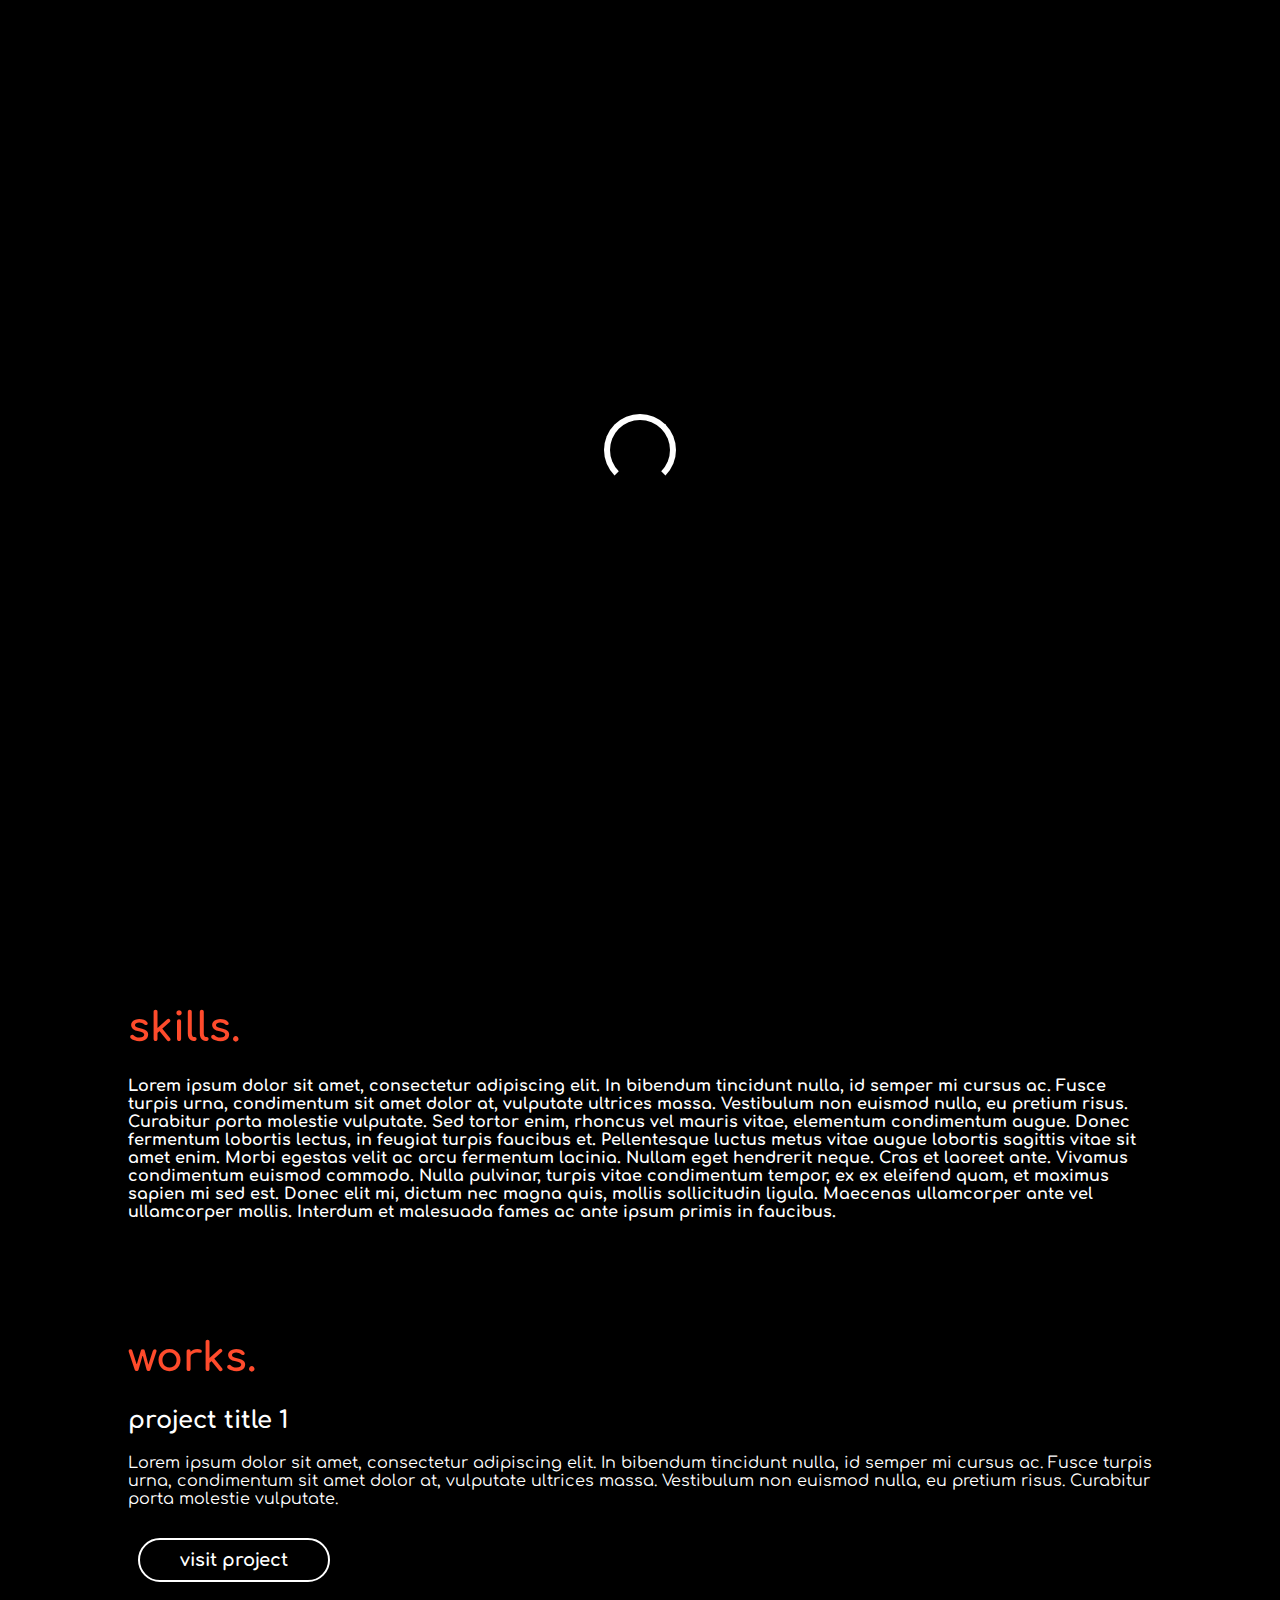
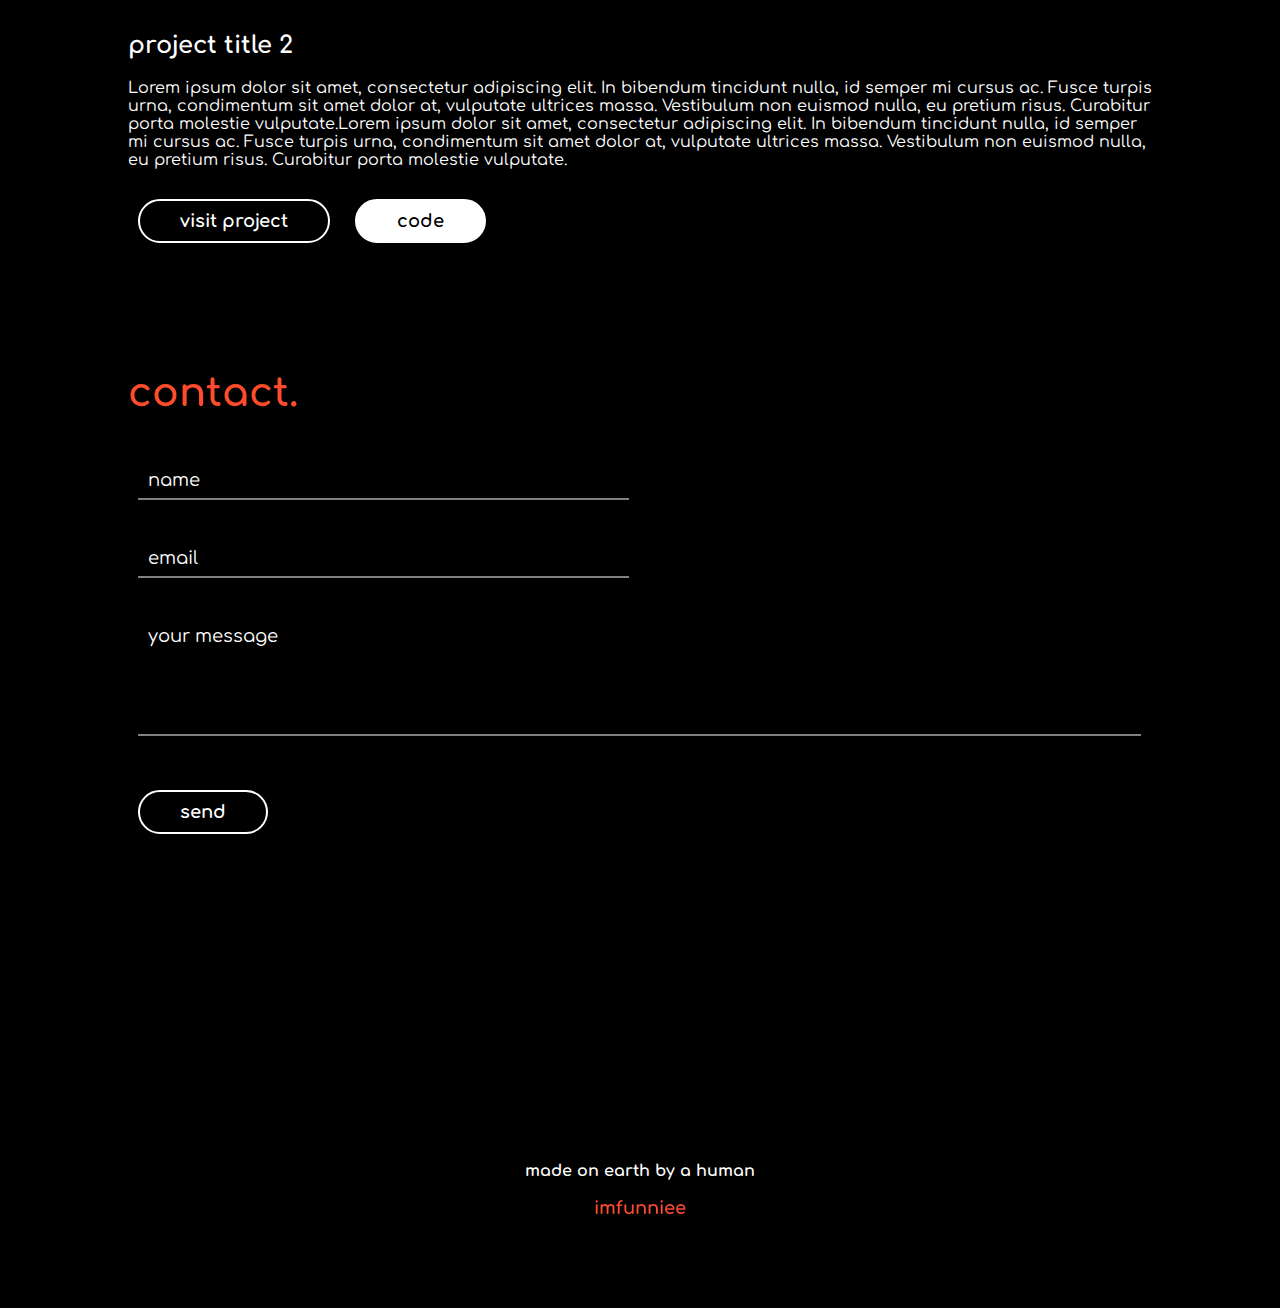
<file: Fimbo-master-themeEnfant/1/index.html>
<!DOCTYPE html>
<html lang="en">
<head>
    <meta charset="UTF-8">
    <meta name="viewport" content="width=device-width, initial-scale=1.0">
    <meta http-equiv="X-UA-Compatible" content="ie=edge">
    <title>yourname.</title>
    <link rel="stylesheet" href="https://cdnjs.cloudflare.com/ajax/libs/animate.css/3.7.0/animate.min.css">
    <link href="https://fonts.googleapis.com/css?family=Comfortaa:700" rel="stylesheet">
    <script src="https://code.jquery.com/jquery-3.3.1.min.js" integrity="sha256-FgpCb/KJQlLNfOu91ta32o/NMZxltwRo8QtmkMRdAu8=" crossorigin="anonymous"></script>
    <link rel="stylesheet" href="https://use.fontawesome.com/releases/v5.7.1/css/all.css" integrity="sha384-fnmOCqbTlWIlj8LyTjo7mOUStjsKC4pOpQbqyi7RrhN7udi9RwhKkMHpvLbHG9Sr" crossorigin="anonymous">
    <link rel="stylesheet" href="index.css">
</head>
<body>
    <div id="loading">
        <div id="spinner"></div>
    </div>
    <div id="header" class="animated slideInDown" style="animation-delay:1.8s;">
    <div id="title">yourname.</div><br>
    <div id="links">
        <a href="#skills">skills</a>
        <a href="#work" style="margin:0px 60px;">works</a>
        <a href="#contact">contact</a>
    </div>
    </div>

    <center>
    <div id="middle">
        <div id="tagline" class="animated zoomIn" style="animation-delay:1.8s;">
            if you're reading this, that mean's you can read<br>
            <button class="btn_one">haha ok</button>
        </div>
    </div>
    </center>

    <div id="portfolio">
             <div id="skills">
                 <h1>skills.</h1>   
                 <div>
                        <p>
                            Lorem ipsum dolor sit amet, consectetur adipiscing elit. In bibendum tincidunt nulla, id semper mi cursus ac. Fusce turpis urna, condimentum sit amet dolor at, vulputate ultrices massa. Vestibulum non euismod nulla, eu pretium risus. Curabitur porta molestie vulputate. Sed tortor enim, rhoncus vel mauris vitae, elementum condimentum augue. Donec fermentum lobortis lectus, in feugiat turpis faucibus et. Pellentesque luctus metus vitae augue lobortis sagittis vitae sit amet enim. Morbi egestas velit ac arcu fermentum lacinia. Nullam eget hendrerit neque. Cras et laoreet ante. Vivamus condimentum euismod commodo. Nulla pulvinar, turpis vitae condimentum tempor, ex ex eleifend quam, et maximus sapien mi sed est. Donec elit mi, dictum nec magna quis, mollis sollicitudin ligula. Maecenas ullamcorper ante vel ullamcorper mollis. Interdum et malesuada fames ac ante ipsum primis in faucibus.
                        </p>
                 </div> 
             </div>
         
              <div id="work">
                 <h1>works.</h1>

                 <div class="project">
                 <h2>project title 1</h2>
                 <div>Lorem ipsum dolor sit amet, consectetur adipiscing elit. In bibendum tincidunt nulla, id semper mi cursus ac. Fusce turpis urna, condimentum sit amet dolor at, vulputate ultrices massa. Vestibulum non euismod nulla, eu pretium risus. Curabitur porta molestie vulputate.</div>
                 <button class="btn_one">visit project</button>
                </div>

                <div class="project">
                 <h2>project title 2</h2>
                 <div>Lorem ipsum dolor sit amet, consectetur adipiscing elit. In bibendum tincidunt nulla, id semper mi cursus ac. Fusce turpis urna, condimentum sit amet dolor at, vulputate ultrices massa. Vestibulum non euismod nulla, eu pretium risus. Curabitur porta molestie vulputate.Lorem ipsum dolor sit amet, consectetur adipiscing elit. In bibendum tincidunt nulla, id semper mi cursus ac. Fusce turpis urna, condimentum sit amet dolor at, vulputate ultrices massa. Vestibulum non euismod nulla, eu pretium risus. Curabitur porta molestie vulputate.
                 </div>
                 <button class="btn_one">visit project</button>
                 <button class="btn_two">code</button>
                </div>

             </div>
         
              <div id="contact">
                 <h1>contact.</h1> 
                 <form>
                     <input type="text" placeholder="name" required>
                     <input type="email" placeholder="email" required><br>
                     <textarea placeholder="your message" required rows="5"></textarea><br>
                     <button class="btn_one">send</button>
                 </form> 
                 <div id="details">
                    <a class="btn_social"><i class="fas fa-phone"></i></a>
                    <a class="btn_social"><i class="fas fa-at"></i></a>
                    <a class="btn_social"><i class="fab fa-twitter"></i></a>
                    <a class="btn_social"><i class="fab fa-dribbble"></i></a>
                 </div>   
             </div>
    </div>
    <div id="footer">
        made on earth by a human <br><br> <a href="https://imfunniee.github.io">imfunniee</a>
    </div>
<script src="index.js" type="text/javascript"></script>
</body>
</html>
</file>
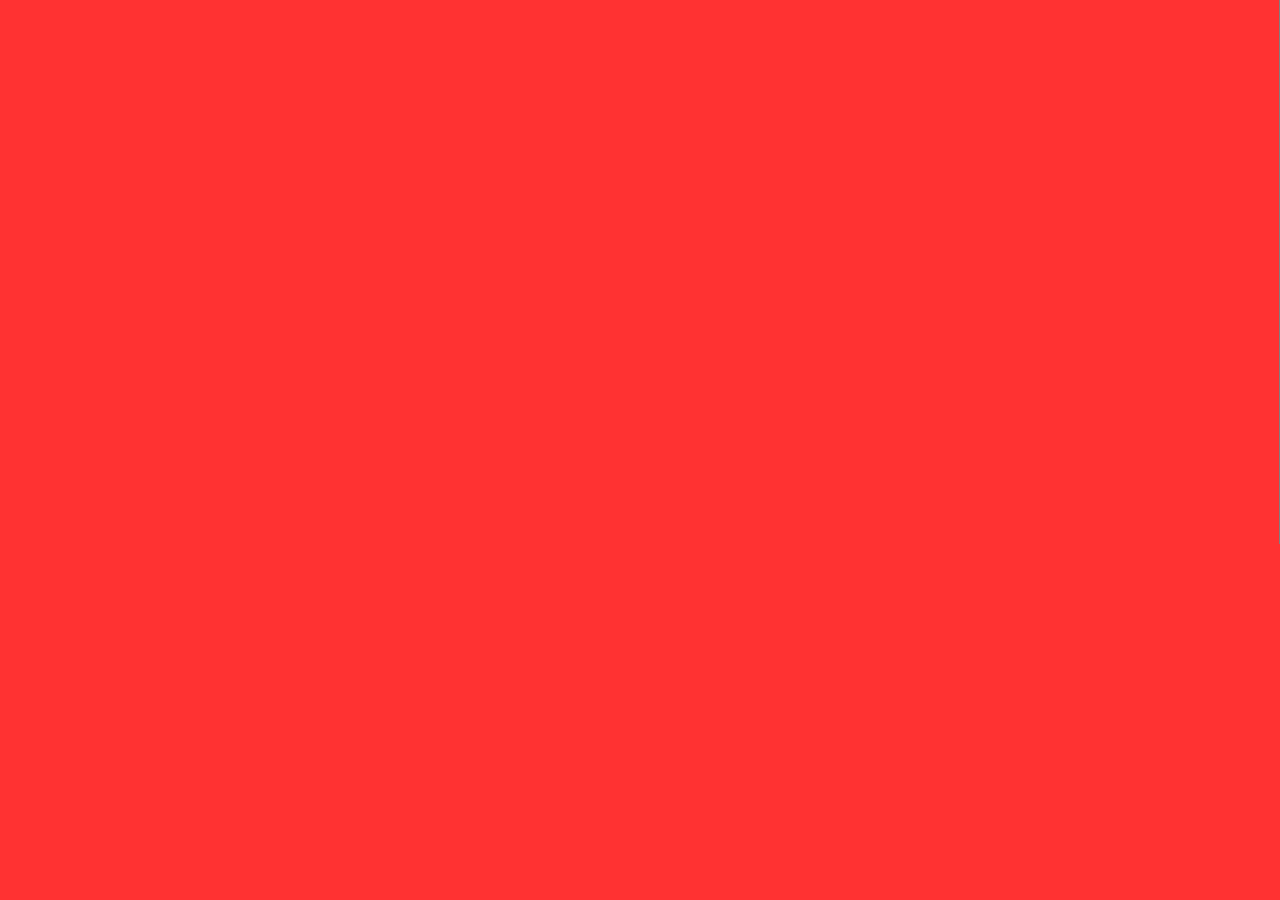
<file: Fimbo-master-themeEnfant/3/index.html>
<!DOCTYPE html>
<html lang="en">
<head>
    <meta charset="UTF-8">
    <meta name="viewport" content="width=device-width, initial-scale=1.0">
    <meta http-equiv="X-UA-Compatible" content="ie=edge">
    <title>yourname.</title>
    <link rel="stylesheet" href="https://cdnjs.cloudflare.com/ajax/libs/animate.css/3.7.0/animate.min.css">
    <link href="https://fonts.googleapis.com/css?family=Comfortaa:700" rel="stylesheet">
    <script src="https://code.jquery.com/jquery-3.3.1.min.js" integrity="sha256-FgpCb/KJQlLNfOu91ta32o/NMZxltwRo8QtmkMRdAu8=" crossorigin="anonymous"></script>
    <link rel="stylesheet" href="https://use.fontawesome.com/releases/v5.7.1/css/all.css" integrity="sha384-fnmOCqbTlWIlj8LyTjo7mOUStjsKC4pOpQbqyi7RrhN7udi9RwhKkMHpvLbHG9Sr" crossorigin="anonymous">
    <link rel="stylesheet" href="index.css">
</head>
<body>
    <video width="960" height="540" autoplay="true" muted="true" loop="true">
                    <source src="/dbricks_2.mp4" type="video/mp4" />
                    "A lego minifigure getting out in a park to buy some shit then killed by a police car"
                </video>
    <div id="loading">
        <div id="spinner"></div>
    </div>
    <div id="particles-js"></div>
    <div id="box">
        <div class="box1 onlywide animated bounceOutLeft" style="animation-delay:1.7s;"></div>
        <div class="box2 onlywide animated bounceOutLeft" style="animation-delay:1.8s;"></div>
        <div class="box2 onlywide animated bounceOutLeft" style="animation-delay:1.9s;"></div>
        <div class="box2 animated bounceOutRight" style="animation-delay:1.9s;"></div>
        <div class="box2 onlywide animated bounceOutRight" style="animation-delay:1.8s;"></div>
        <div class="box2 onlywide animated bounceOutRight" style="animation-delay:1.7s;"></div>
    </div>
    <a id="about" onclick="showabout()" class="animated fadeIn" style="animation-delay:2.2s;">about</a>
    <a id="work" onclick="showwork()" class="animated fadeIn" style="animation-delay:2.2s;">work</a>
    <a id="contact" onclick="showcontact()" class="animated fadeIn" style="animation-delay:2.2s;">contact</a>
    <div id="middle" class="animated slideInDown" style="animation-delay:2.0s;">
        <h1>yourname.</h1>
        <h2>Software Developer / Photographer / Human</h2>
        <div id="menu">
            <a onclick="showabout()">about</a>
            <a onclick="showwork()">work</a>
            <a onclick="showcontact()">contact</a>
        </div>
        <table>
                <tr>
                    <td class="animated zoomIn" style="animation-delay:2.2s;"><a class="social"><i class="fab fa-facebook"></i></a></td>
                    <td class="animated zoomIn" style="animation-delay:2.4s;"><a class="social"><i class="fab fa-twitter"></i></a></td>
                    <td class="animated zoomIn" style="animation-delay:2.6s;"><a class="social"><i class="fab fa-instagram"></i></a></td>
                    <td class="animated zoomIn" style="animation-delay:2.8s;"><a class="social"><i class="fab fa-dribbble"></i></a></td>
                </tr>
        </table>
    </div>
    <div id="work_container" class="container">
        <div onclick="closework()"><i class="fas fa-angle-right"></i></div>
        <h1>works.</h1>
        <section>
            <h2>work title</h2>
            <p>
                Lorem ipsum dolor sit amet, consectetur adipiscing elit, sed do eiusmod tempor incididunt ut labore et dolore magna aliqua. Ut enim ad minim veniam, quis nostrud exercitation ullamco laboris nisi ut aliquip ex ea commodo consequat. Duis aute irure dolor in reprehenderit in voluptate velit esse cillum dolore eu fugiat nulla pariatur. Excepteur sint occaecat cupidatat non proident, sunt in culpa qui officia deserunt mollit anim id est laborum.
            </p>
            <div id="used">
                <div><i class="fas fa-circle"></i>&nbsp;HTML5</div>
                <div><i class="fas fa-circle"></i>&nbsp;CSS3</div>
                <div><i class="fas fa-circle"></i>&nbsp;Javascript</div>
            </div>
            <button class="btn_one">button 1</button>
            <button class="btn_two">button 2</button>
        </section>
    </div>
    <div id="about_container" class="container">
            <div onclick="closeabout()"><i class="fas fa-angle-left"></i></div>
            <h1>about.</h1>
            <section>
                <h2>about me</h2>
                <p>
                    Lorem ipsum dolor sit amet, consectetur adipiscing elit, sed do eiusmod tempor incididunt ut labore et dolore magna aliqua. Ut enim ad minim veniam, quis nostrud exercitation ullamco laboris nisi ut aliquip ex ea commodo consequat. Duis aute irure dolor in reprehenderit in voluptate velit esse cillum dolore eu fugiat nulla pariatur. Excepteur sint occaecat cupidatat non proident, sunt in culpa qui officia deserunt mollit anim id est laborum.
                </p>
                <p>
                    Lorem ipsum dolor sit amet, consectetur adipiscing elit, sed do eiusmod tempor incididunt ut labore et dolore magna aliqua. Ut enim ad minim veniam, quis nostrud exercitation ullamco laboris nisi ut aliquip ex ea commodo consequat. Duis aute irure dolor in reprehenderit in voluptate velit esse cillum dolore eu fugiat nulla pariatur. Excepteur sint occaecat cupidatat non proident, sunt in culpa qui officia deserunt mollit anim id est laborum.Lorem ipsum dolor sit amet, consectetur adipiscing elit, sed do eiusmod tempor incididunt ut labore et dolore magna aliqua. Ut enim ad minim veniam, quis nostrud exercitation ullamco laboris nisi ut aliquip ex ea commodo consequat.
                </p>
            </section>
            <section>
                <h2>skills</h2>
                <p>
                    i do eveything ;)
                </p>
            </section>
        </div>
          <div id="contact_container" class="container">
            <div onclick="closecontact()"><i class="fas fa-angle-down"></i></div>
            <h1>contact.</h1>
            <section>
                <h2>contact me</h2>
                <p>
                    <form>
                        <input type="text" placeholder="name" required>
                        <input type="email" placeholder="email" required><br>
                        <textarea placeholder="your message" required rows="5"></textarea><br>
                        <button class="btn_one">send</button>
                    </form> 
                </p>
            </section>
        </div>
        <div id="footer">
            made on earth by a human <br> <a href="https://imfunniee.github.io">imfunniee</a>
        </div>
    <script src="index.js" type="text/javascript"></script>
    <script src="particles.js"></script>
    <script src="app.js"></script>
</body>
</html>
</file>
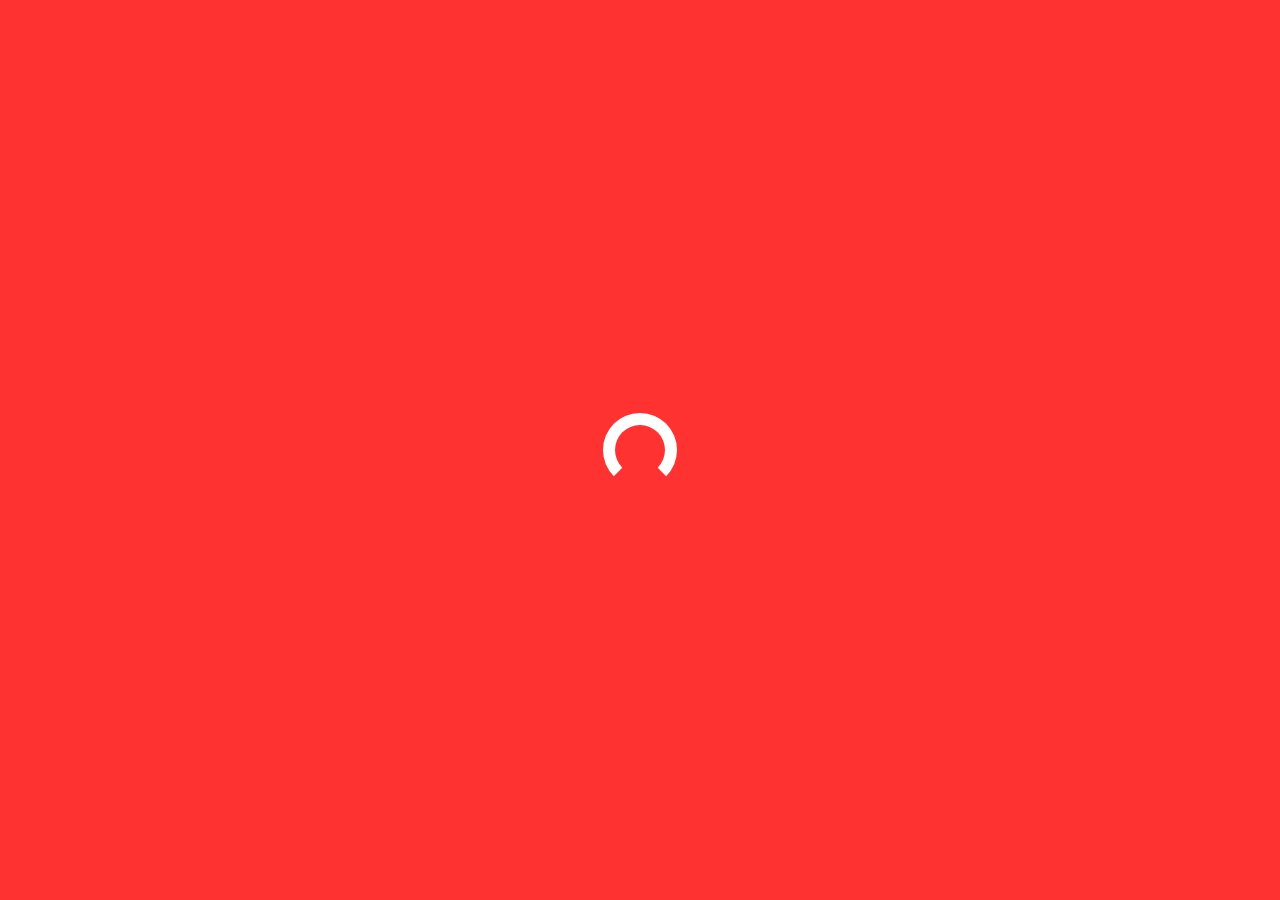
<file: fimbo-master/3/index.html>
<!DOCTYPE html>
<html lang="en">
<head>
    <meta charset="UTF-8">
    <meta name="viewport" content="width=device-width, initial-scale=1.0">
    <meta http-equiv="X-UA-Compatible" content="ie=edge">
    <title>yourname.</title>
    <link rel="stylesheet" href="https://cdnjs.cloudflare.com/ajax/libs/animate.css/3.7.0/animate.min.css">
    <link href="https://fonts.googleapis.com/css?family=Comfortaa:700" rel="stylesheet">
    <script src="https://code.jquery.com/jquery-3.3.1.min.js" integrity="sha256-FgpCb/KJQlLNfOu91ta32o/NMZxltwRo8QtmkMRdAu8=" crossorigin="anonymous"></script>
    <link rel="stylesheet" href="https://use.fontawesome.com/releases/v5.7.1/css/all.css" integrity="sha384-fnmOCqbTlWIlj8LyTjo7mOUStjsKC4pOpQbqyi7RrhN7udi9RwhKkMHpvLbHG9Sr" crossorigin="anonymous">
    <link rel="stylesheet" href="index.css">
</head>
<body>
    <div id="loading">
        <div id="spinner"></div>
    </div>
    <div id="particles-js"></div>
    <div id="box">
        <div class="box1 onlywide animated bounceOutLeft" style="animation-delay:1.7s;"></div>
        <div class="box2 onlywide animated bounceOutLeft" style="animation-delay:1.8s;"></div>
        <div class="box2 onlywide animated bounceOutLeft" style="animation-delay:1.9s;"></div>
        <div class="box2 animated bounceOutRight" style="animation-delay:1.9s;"></div>
        <div class="box2 onlywide animated bounceOutRight" style="animation-delay:1.8s;"></div>
        <div class="box2 onlywide animated bounceOutRight" style="animation-delay:1.7s;"></div>
    </div>
    <a id="about" onclick="showabout()" class="animated fadeIn" style="animation-delay:2.2s;">about</a>
    <a id="work" onclick="showwork()" class="animated fadeIn" style="animation-delay:2.2s;">work</a>
    <a id="contact" onclick="showcontact()" class="animated fadeIn" style="animation-delay:2.2s;">contact</a>
    <div id="middle" class="animated slideInDown" style="animation-delay:2.0s;">
        <h1>yourname.</h1>
        <h2>Software Developer / Photographer / Human</h2>
        <div id="menu">
            <a onclick="showabout()">about</a>
            <a onclick="showwork()">work</a>
            <a onclick="showcontact()">contact</a>
        </div>
        <table>
                <tr>
                    <td class="animated zoomIn" style="animation-delay:2.2s;"><a class="social"><i class="fab fa-facebook"></i></a></td>
                    <td class="animated zoomIn" style="animation-delay:2.4s;"><a class="social"><i class="fab fa-twitter"></i></a></td>
                    <td class="animated zoomIn" style="animation-delay:2.6s;"><a class="social"><i class="fab fa-instagram"></i></a></td>
                    <td class="animated zoomIn" style="animation-delay:2.8s;"><a class="social"><i class="fab fa-dribbble"></i></a></td>
                </tr>
        </table>
    </div>
    <div id="work_container" class="container">
        <div onclick="closework()"><i class="fas fa-angle-right"></i></div>
        <h1>works.</h1>
        <section>
            <h2>work title</h2>
            <p>
                Lorem ipsum dolor sit amet, consectetur adipiscing elit, sed do eiusmod tempor incididunt ut labore et dolore magna aliqua. Ut enim ad minim veniam, quis nostrud exercitation ullamco laboris nisi ut aliquip ex ea commodo consequat. Duis aute irure dolor in reprehenderit in voluptate velit esse cillum dolore eu fugiat nulla pariatur. Excepteur sint occaecat cupidatat non proident, sunt in culpa qui officia deserunt mollit anim id est laborum.
            </p>
            <div id="used">
                <div><i class="fas fa-circle"></i>&nbsp;HTML5</div>
                <div><i class="fas fa-circle"></i>&nbsp;CSS3</div>
                <div><i class="fas fa-circle"></i>&nbsp;Javascript</div>
            </div>
            <button class="btn_one">button 1</button>
            <button class="btn_two">button 2</button>
        </section>
    </div>
    <div id="about_container" class="container">
            <div onclick="closeabout()"><i class="fas fa-angle-left"></i></div>
            <h1>about.</h1>
            <section>
                <h2>about me</h2>
                <p>
                    Lorem ipsum dolor sit amet, consectetur adipiscing elit, sed do eiusmod tempor incididunt ut labore et dolore magna aliqua. Ut enim ad minim veniam, quis nostrud exercitation ullamco laboris nisi ut aliquip ex ea commodo consequat. Duis aute irure dolor in reprehenderit in voluptate velit esse cillum dolore eu fugiat nulla pariatur. Excepteur sint occaecat cupidatat non proident, sunt in culpa qui officia deserunt mollit anim id est laborum.
                </p>
                <p>
                    Lorem ipsum dolor sit amet, consectetur adipiscing elit, sed do eiusmod tempor incididunt ut labore et dolore magna aliqua. Ut enim ad minim veniam, quis nostrud exercitation ullamco laboris nisi ut aliquip ex ea commodo consequat. Duis aute irure dolor in reprehenderit in voluptate velit esse cillum dolore eu fugiat nulla pariatur. Excepteur sint occaecat cupidatat non proident, sunt in culpa qui officia deserunt mollit anim id est laborum.Lorem ipsum dolor sit amet, consectetur adipiscing elit, sed do eiusmod tempor incididunt ut labore et dolore magna aliqua. Ut enim ad minim veniam, quis nostrud exercitation ullamco laboris nisi ut aliquip ex ea commodo consequat.
                </p>
            </section>
            <section>
                <h2>skills</h2>
                <p>
                    i do eveything ;)
                </p>
            </section>
        </div>
          <div id="contact_container" class="container">
            <div onclick="closecontact()"><i class="fas fa-angle-down"></i></div>
            <h1>contact.</h1>
            <section>
                <h2>contact me</h2>
                <p>
                    <form>
                        <input type="text" placeholder="name" required>
                        <input type="email" placeholder="email" required><br>
                        <textarea placeholder="your message" required rows="5"></textarea><br>
                        <button class="btn_one">send</button>
                    </form> 
                </p>
            </section>
        </div>
        <div id="footer">
            made on earth by a human <br> <a href="https://imfunniee.github.io">imfunniee</a>
        </div>
    <script src="index.js" type="text/javascript"></script>
    <script src="particles.js"></script>
    <script src="app.js"></script>
</body>
</html>
</file>
<file: Fimbo-master-themeEnfant/1/index.css>
body,html {
    padding:0px;
    margin:0px;
    font-family: 'Comfortaa', cursive;
    font-weight:bold;
    color:#fff;
    background:rgb(0, 0, 0);
    scroll-behavior: smooth;
}
#loading {
    width: 100vw;
    height: 100vh;
    position: fixed;
    background: #000;
    z-index: 999;
    display: flex;
    justify-content: center;
    flex-direction: column;
    align-items: center;
}
#spinner {
    animation: rotate 0.56s infinite linear;
    width:60px;
    height:60px;
    border:6px solid #fff;
    border-bottom:6px solid #000;
    border-radius:50%;
    margin:0;
}
@keyframes rotate {
    0% {transform: rotate(0deg);}
    100% {transform: rotate(360deg);}
}
#header {
    width:80%;
    padding:4% 10%;
    text-align:center;
    position:absolute;
    transition:0.6s ease-in-out;
}
#header div {
    display:block;
}
#title {
    font-size:40px;
    background-image: linear-gradient(to left, #FF416C 0%, #FF4B2B 100%);
    -webkit-background-clip:text;
    background-clip:text;
    -webkit-text-fill-color: transparent;
    background-size:500% 500% !important;
    -webkit-animation: Gradient 20s ease infinite;
    -moz-animation: Gradient 20s ease infinite;
    -o-animation: Gradient 20s ease infinite;
    animation: Gradient 20s ease infinite;
    font-family: 'Comfortaa', cursive;
}
#links {
    margin:40px 0px;
    transition:0.6s ease-in-out;
    color:#fff;
}
#links a {
    margin:0px 30px;
    color:inherit;
    text-decoration:none;
    transition:0.4s ease-in-out;
    padding:5px 8px;
    border-bottom:2px solid transparent;
}
#links a:hover {
    border-bottom:2px solid #fff;
}
#middle {
    width:100%;
    height:80vh;
    background:linear-gradient(0deg,rgba(0,0,0,1),rgba(0,0,0,0)),url("https://images.unsplash.com/photo-1494587351196-bbf5f29cff42?ixlib=rb-1.2.1&ixid=eyJhcHBfaWQiOjEyMDd9&&w=1351&q=80") center center fixed;
    background-size:100% auto;
    background-repeat:no-repeat;
    color:white;
    display:flex;
    justify-content:center;
    flex-direction:column;
    transition:1s ease-in-out;
    padding-top:20vh;
}
#tagline {
    font-size:50px;
    width:60%;
}
#portfolio {
    width:80%;
    padding:2% 10%;
}
#portfolio div h1 {
    font-size:40px;
    background-image: linear-gradient(to left, #FF416C 0%, #FF4B2B 100%);
    -webkit-background-clip:text;
    background-clip:text;
    -webkit-text-fill-color: transparent;
    background-size:500% 500% !important;
    -webkit-animation: Gradient 20s ease infinite;
    -moz-animation: Gradient 20s ease infinite;
    -o-animation: Gradient 20s ease infinite;
    animation: Gradient 20s ease infinite;
    font-family: 'Comfortaa', cursive;
}
#skills {
    margin:4vh 0px !important;
    padding:2vh 0px !important;
}
#work {
    margin:4vh 0px !important;
    padding:2vh 0px !important;
}
#contact {
    margin:4vh 0px !important;
    padding:2vh 0px !important;
}
#contact form {
    width:100%;
}
#contact form input {
    width:46%;
    margin:20px 1%;
    background:transparent;
    border:0px;
    border-bottom:2px solid rgba(255,255,255,0.5);
    padding:8px 10px;
    font-family: 'Comfortaa', cursive;
    font-size:18px;
    transition:0.4s ease-in-out;
    color:#fff;
}
#contact form textarea {
    width:96%;
    margin:20px 1%;
    padding:8px 10px;
    border:0px;
    border-bottom:2px solid rgba(255,255,255,0.5);
    padding:8px 10px;
    font-family: 'Comfortaa', cursive;
    font-size:18px;
    background:transparent;
    resize:none;
    transition:0.4s ease-in-out;
    color:#fff;
}
#contact form input:focus {
    outline:none;
    border-bottom:2px solid rgba(255,255,255,1);
}
#contact form textarea:focus {
    outline:none;
    border-bottom:2px solid rgba(255,255,255,1);
}
::placeholder {
    color:#fff;
}
.btn_one {
    color:white;
    padding:10px 40px;
    border-radius:50px;
    border:2px solid #fff;
    font-size:18px;
    font-family: 'Comfortaa', cursive;
    font-weight:bold;
    background:transparent;
    transition:0.4s ease-in-out;
    margin:30px 10px;
}
.btn_one:hover {
    background:white;
    cursor:pointer;
    color:#000;
}
.project div {
    font-weight:normal;
}
.btn_two {
    color:#000;
    padding:10px 40px;
    border-radius:50px;
    border:2px solid #fff;
    font-size:18px;
    font-family: 'Comfortaa', cursive;
    font-weight:bold;
    background:#fff;
    transition:0.4s ease-in-out;
    margin:30px 10px;
}
.btn_two:hover {
    background:transparent;
    cursor:pointer;
    color:#fff;
}
#details {
    margin:6vh 0px;
}
.btn_social {
    font-size:18px;
    color:#fff;
    margin:40px 20px;
    padding:15px 18px;
    border-radius:50%;
    background:#000;
    transition:0.4s ease-in-out;
}
.btn_social:hover {
    color:#000;
    background:#fff;
    cursor:pointer;
}
@media (max-width: 900px){
    #header {
        width:94%;
        padding:15% 3%;
    }
    #title {
        font-size:30px;
    }
    #links {
        margin:30px 0px;
    }
    #links a {
        margin:0px;
    }
    #middle {
        width:100%;
        border-radius:0px;
        height:80vh;
        background-size:cover;
    }
    #tagline {
        width:90%;
        font-size:30px;
    }
    .btn_one {
        font-size:14px;
        padding:8px 20px;
    }
    .btn_two {
        font-size:14px;
        padding:8px 20px;
    }
    #contact form input {
        width:92%;
    }
    #contact form textarea {
        width:92%;
    }
    .btn_social {
        font-size:14px;
        margin:10px;
        padding:10px 11px;
    }
}
#footer {
    width:100%;
    padding:10vh 0px;
    text-align:center;
    font-weight:bold;
}
#footer a {
    font-size:18px;
    background-image: linear-gradient(to left, #FF416C 0%, #FF4B2B 100%);
    -webkit-background-clip:text;
    background-clip:text;
    -webkit-text-fill-color: transparent;
    background-size:500% 500% !important;
    -webkit-animation: Gradient 20s ease infinite;
    -moz-animation: Gradient 20s ease infinite;
    -o-animation: Gradient 20s ease infinite;
    animation: Gradient 20s ease infinite;
    font-family: 'Comfortaa', cursive;
    text-decoration:none;
}
button:focus {
    outline:none;
}
::-webkit-scrollbar {
    width:5px;
    height:5px;
}
::-webkit-scrollbar-track {
    background: #f1f1f1; 
}
::-webkit-scrollbar-thumb {
    background: #000; 
}
::-webkit-scrollbar-thumb:hover {
    background: #555; 
}
@-webkit-keyframes Gradient {
0% {background-position: 0% 50%}
50% {background-position: 100% 50%}
100% {background-position: 0% 50%}
}
@-moz-keyframes Gradient {
0% {background-position: 0% 50%}
50% {background-position: 100% 50%}
100% {background-position: 0% 50%}
}
@keyframes Gradient {
0% {background-position: 0% 50%}
50% {background-position: 100% 50%}
100% {background-position: 0% 50%}
}
</file>
<file: Fimbo-master-themeEnfant/3/index.css>
@import url('https://fonts.googleapis.com/css?family=Josefin+Sans');

body {
    padding:0px;
    margin:0px;
    background:linear-gradient(0deg,rgba(0,0,0,0.5),rgba(0,0,0,0.5)), center center;
    background-size:cover;
    width:100vw;
    height:100vh;
    overflow:hidden;
    font-family: 'Josefin Sans', sans-serif;
}
#loading {
    width: 100vw;
    height: 100vh;
    position: fixed;
    background:rgb(255, 50, 50);
    z-index: 999;
    display: flex;
    justify-content: center;
    flex-direction: column;
    align-items: center;
}
#spinner {
    animation: rotate 0.56s infinite linear;
    width:50px;
    height:50px;
    border:12px solid #fff;
    border-bottom:12px solid rgb(255, 50, 50);
    border-radius:50%;
    margin:0;
}
@keyframes rotate {
    0% {transform: rotate(0deg);}
    100% {transform: rotate(360deg);}
}
#box {
    width:100vw;
    height:100vh;
    z-index:9;
    position:fixed;
    top:0;
}
#box div {
    width:16.66vw;
    height:100%;
    display:inline-block;
}
.box1 {
    background:rgb(255, 50, 50);
}
.box2 {
    background:rgb(255, 50, 50);
    margin-left:-5px;
}
#menu {
    width:100%;
    text-align:center;
    margin:6vh 0px;
    display:none;
}
#menu a {
    margin:0px 6%;
    font-size:19px;
    color:#fff;
    text-decoration:underline;
}
#middle {
    width:100vw;
    height:90vh;
    display:flex;
    flex-direction:column;
    justify-content:center;
    position:fixed;
    top:0;
    text-align:center;
    z-index:1;
    color:#fff;
    padding-bottom:10vh;
}
#middle h1 {
    color:rgb(255, 50, 50);
    font-size:70px;
    text-decoration:underline;
}
#about {
    width:10vw;
    height:10vw;
    text-align:center;
    font-size:25px;
    transform:rotate(-90deg);
    background:transparent;
    color:#fff;
    position:fixed;
    left:0;
    bottom:40vh;
    display:flex;
    flex-direction: column;
    justify-content:center;
    z-index:4;
    transition:0.4s ease-in-out;
    border-radius:0px 0px 100px 100px;
}
#work {
    width:10vw;
    height:10vw;
    text-align:center;
    font-size:25px;
    transform:rotate(90deg);
    background:transparent;
    color:#fff;
    position:fixed;
    right:0;
    bottom:40vh;
    display:flex;
    flex-direction: column;
    justify-content:center;
    z-index:4;
    transition:0.4s ease-in-out;
    border-radius:0px 0px 100px 100px;
}
#contact {
    width:10vw;
    height:10vw;
    text-align:center;
    font-size:25px;
    background:transparent;
    color:#fff;
    position:fixed;
    bottom:0;
    left:45vw;
    display:flex;
    flex-direction: column;
    justify-content:center;
    z-index:4;
    transition:0.4s ease-in-out;
    border-radius:100px 100px 0px 0px;
}
#about:hover {
    background:rgba(255,50,50,0.9);
    cursor:pointer;
}
#work:hover {
    background:rgba(255,50,50,0.9);
    cursor:pointer;
}
#contact:hover {
    background:rgba(255,50,50,0.9);
    cursor:pointer;
}
#middle table {
    width:30%;
    margin:6vh auto;
}
#middle table tr td {
    text-align:center;
}
.social {
    color:#fff;
    font-size:22px;
    border-radius:50%;
    transition:0.4s ease-in-out;
    margin:0px 8px;
    text-align:center;
}
.social:hover { 
    cursor: pointer;
    color:rgb(255, 50, 50);
}
.container {
    width:90vw;
    height:90vh;
    padding:5vh 5vw;
    background:rgb(255, 50, 50);
    color:#fff;
    z-index:9;
    position:fixed;
    max-height:100vh;
    overflow-y:auto;
    display:none;
}
.container div {
    font-size:25px;
    margin:20px 0px;
    transition:0.4s ease-in-out;
}
.container div:hover {
    cursor:pointer;
}
.container section {
    margin:8vh 0px;
}
#used div{
    font-size:14px !important;
    display:inline-block;
    padding:8px 10px;
    border:2px solid #fff;
    margin:0px 10px;
    border-radius:50px;
}
#used:hover {
    cursor:text;
}
#used div:hover {
    cursor:text;
}
.container h1 {
    font-size:60px;
    text-decoration:underline;
}
.container p {
    font-size:21px;
}
.btn_one {
    font-size:18px;
    font-family: 'Josefin Sans', sans-serif;
    color:#fff;
    background:transparent;
    border:3px solid #fff;
    padding:8px 40px;
    border-radius:80px;
    font-weight:bold;
    margin:2vh 10px;
    transition:0.4s ease-in-out;
}
.btn_one:hover {
    cursor:pointer;
    color:rgb(255, 50, 50);
    background:#fff;
}
.btn_two {
    font-size:18px;
    font-family: 'Josefin Sans', sans-serif;
    color:rgb(255, 50, 50);
    background:#fff;
    border:3px solid #fff;
    padding:8px 40px;
    border-radius:80px;
    font-weight:bold;
    margin:2vh 10px;
    transition:0.4s ease-in-out;
}
.btn_two:hover {
    cursor:pointer;
    padding:8px 60px;
}
.container form input {
    width:46%;
    margin:20px 1%;
    background:transparent;
    border:0px;
    border-bottom:3px solid rgba(255,255,255,0.5);
    padding:8px 10px;
    font-family: 'Poppins', sans-serif;
    font-size:18px;
    transition:0.4s ease-in-out;
    color:#fff;
    font-weight:bold;
}
.container form textarea {
    width:96%;
    margin:20px 1%;
    padding:8px 10px;
    border:0px;
    border-bottom:3px solid rgba(255,255,255,0.5);
    padding:8px 10px;
    font-family: 'Poppins', sans-serif;
    font-size:18px;
    background:transparent;
    resize:none;
    transition:0.4s ease-in-out;
    color:#fff;
    font-weight:bold;
}
.container form input:focus {
    outline:none;
    border-bottom:3px solid rgba(255, 255, 255,1);
}
.container form textarea:focus {
    outline:none;
    border-bottom:3px solid rgba(255, 255, 255,1);
}
::placeholder {
    color:#fff;
}
#footer {
    color:#fff;
    width:92vw;
    padding:5vh 4vw;
    text-align:right;
    position:fixed;
    z-index:1;
    bottom:0;
    font-size:16px;
    font-weight:bold;
}
#footer a {
    color:rgb(255, 50, 50) ;
}
#particles-js {
    position:fixed;
    width:100vw;
    height:100vh;
}
::-webkit-scrollbar {
    width:5px;
    height:5px;
}
::-webkit-scrollbar-track {
    background: #fff; 
}
::-webkit-scrollbar-thumb {
    background: rgb(255, 50, 50); 
}
::-webkit-scrollbar-thumb:hover {
    background: rgba(255, 50, 50,0.8); 
}
::selection {
	color: #fff;
	background: rgb(255, 50, 50);
}

@media (max-width: 800px){ 
    #about {
        display:none;
    }
    #contact {
        display:none;
    }
    #work {
        display:none;
    }
    #footer {
        text-align:center;
    }
    #middle {
        width:90vw;
        padding:0px 5vw;
    }
    #middle table {
        width:80%;
    }
    .container form input {
        width:90%;
    }
    .container form textarea {
        width:90%;
    }
    #menu {
        display:inline-block;
    }
    #onlywide {
        display:none !important;
    }
    .box2 {
        margin-left:0px !important;
    }
    #box div {
        width:100%;
    }
}
</file>
<file: fimbo-master/3/index.css>
@import url('https://fonts.googleapis.com/css?family=Josefin+Sans');

body {
    padding:0px;
    margin:0px;
    background:linear-gradient(0deg,rgba(0,0,0,0.5),rgba(0,0,0,0.5)),url("https://images.unsplash.com/photo-1491956175078-460aea0914ca?ixlib=rb-1.2.1&ixid=eyJhcHBfaWQiOjEyMDd9&w=1550&q=80") center center;
    background-size:cover;
    width:100vw;
    height:100vh;
    overflow:hidden;
    font-family: 'Josefin Sans', sans-serif;
}
#loading {
    width: 100vw;
    height: 100vh;
    position: fixed;
    background:rgb(255, 50, 50);
    z-index: 999;
    display: flex;
    justify-content: center;
    flex-direction: column;
    align-items: center;
}
#spinner {
    animation: rotate 0.56s infinite linear;
    width:50px;
    height:50px;
    border:12px solid #fff;
    border-bottom:12px solid rgb(255, 50, 50);
    border-radius:50%;
    margin:0;
}
@keyframes rotate {
    0% {transform: rotate(0deg);}
    100% {transform: rotate(360deg);}
}
#box {
    width:100vw;
    height:100vh;
    z-index:9;
    position:fixed;
    top:0;
}
#box div {
    width:16.66vw;
    height:100%;
    display:inline-block;
}
.box1 {
    background:rgb(255, 50, 50);
}
.box2 {
    background:rgb(255, 50, 50);
    margin-left:-5px;
}
#menu {
    width:100%;
    text-align:center;
    margin:6vh 0px;
    display:none;
}
#menu a {
    margin:0px 6%;
    font-size:19px;
    color:#fff;
    text-decoration:underline;
}
#middle {
    width:100vw;
    height:90vh;
    display:flex;
    flex-direction:column;
    justify-content:center;
    position:fixed;
    top:0;
    text-align:center;
    z-index:1;
    color:#fff;
    padding-bottom:10vh;
}
#middle h1 {
    color:rgb(255, 50, 50);
    font-size:70px;
    text-decoration:underline;
}
#about {
    width:10vw;
    height:10vw;
    text-align:center;
    font-size:25px;
    transform:rotate(-90deg);
    background:transparent;
    color:#fff;
    position:fixed;
    left:0;
    bottom:40vh;
    display:flex;
    flex-direction: column;
    justify-content:center;
    z-index:4;
    transition:0.4s ease-in-out;
    border-radius:0px 0px 100px 100px;
}
#work {
    width:10vw;
    height:10vw;
    text-align:center;
    font-size:25px;
    transform:rotate(90deg);
    background:transparent;
    color:#fff;
    position:fixed;
    right:0;
    bottom:40vh;
    display:flex;
    flex-direction: column;
    justify-content:center;
    z-index:4;
    transition:0.4s ease-in-out;
    border-radius:0px 0px 100px 100px;
}
#contact {
    width:10vw;
    height:10vw;
    text-align:center;
    font-size:25px;
    background:transparent;
    color:#fff;
    position:fixed;
    bottom:0;
    left:45vw;
    display:flex;
    flex-direction: column;
    justify-content:center;
    z-index:4;
    transition:0.4s ease-in-out;
    border-radius:100px 100px 0px 0px;
}
#about:hover {
    background:rgba(255,50,50,0.9);
    cursor:pointer;
}
#work:hover {
    background:rgba(255,50,50,0.9);
    cursor:pointer;
}
#contact:hover {
    background:rgba(255,50,50,0.9);
    cursor:pointer;
}
#middle table {
    width:30%;
    margin:6vh auto;
}
#middle table tr td {
    text-align:center;
}
.social {
    color:#fff;
    font-size:22px;
    border-radius:50%;
    transition:0.4s ease-in-out;
    margin:0px 8px;
    text-align:center;
}
.social:hover { 
    cursor: pointer;
    color:rgb(255, 50, 50);
}
.container {
    width:90vw;
    height:90vh;
    padding:5vh 5vw;
    background:rgb(255, 50, 50);
    color:#fff;
    z-index:9;
    position:fixed;
    max-height:100vh;
    overflow-y:auto;
    display:none;
}
.container div {
    font-size:25px;
    margin:20px 0px;
    transition:0.4s ease-in-out;
}
.container div:hover {
    cursor:pointer;
}
.container section {
    margin:8vh 0px;
}
#used div{
    font-size:14px !important;
    display:inline-block;
    padding:8px 10px;
    border:2px solid #fff;
    margin:0px 10px;
    border-radius:50px;
}
#used:hover {
    cursor:text;
}
#used div:hover {
    cursor:text;
}
.container h1 {
    font-size:60px;
    text-decoration:underline;
}
.container p {
    font-size:21px;
}
.btn_one {
    font-size:18px;
    font-family: 'Josefin Sans', sans-serif;
    color:#fff;
    background:transparent;
    border:3px solid #fff;
    padding:8px 40px;
    border-radius:80px;
    font-weight:bold;
    margin:2vh 10px;
    transition:0.4s ease-in-out;
}
.btn_one:hover {
    cursor:pointer;
    color:rgb(255, 50, 50);
    background:#fff;
}
.btn_two {
    font-size:18px;
    font-family: 'Josefin Sans', sans-serif;
    color:rgb(255, 50, 50);
    background:#fff;
    border:3px solid #fff;
    padding:8px 40px;
    border-radius:80px;
    font-weight:bold;
    margin:2vh 10px;
    transition:0.4s ease-in-out;
}
.btn_two:hover {
    cursor:pointer;
    padding:8px 60px;
}
.container form input {
    width:46%;
    margin:20px 1%;
    background:transparent;
    border:0px;
    border-bottom:3px solid rgba(255,255,255,0.5);
    padding:8px 10px;
    font-family: 'Poppins', sans-serif;
    font-size:18px;
    transition:0.4s ease-in-out;
    color:#fff;
    font-weight:bold;
}
.container form textarea {
    width:96%;
    margin:20px 1%;
    padding:8px 10px;
    border:0px;
    border-bottom:3px solid rgba(255,255,255,0.5);
    padding:8px 10px;
    font-family: 'Poppins', sans-serif;
    font-size:18px;
    background:transparent;
    resize:none;
    transition:0.4s ease-in-out;
    color:#fff;
    font-weight:bold;
}
.container form input:focus {
    outline:none;
    border-bottom:3px solid rgba(255, 255, 255,1);
}
.container form textarea:focus {
    outline:none;
    border-bottom:3px solid rgba(255, 255, 255,1);
}
::placeholder {
    color:#fff;
}
#footer {
    color:#fff;
    width:92vw;
    padding:5vh 4vw;
    text-align:right;
    position:fixed;
    z-index:1;
    bottom:0;
    font-size:16px;
    font-weight:bold;
}
#footer a {
    color:rgb(255, 50, 50) ;
}
#particles-js {
    position:fixed;
    width:100vw;
    height:100vh;
}
::-webkit-scrollbar {
    width:5px;
    height:5px;
}
::-webkit-scrollbar-track {
    background: #fff; 
}
::-webkit-scrollbar-thumb {
    background: rgb(255, 50, 50); 
}
::-webkit-scrollbar-thumb:hover {
    background: rgba(255, 50, 50,0.8); 
}
::selection {
	color: #fff;
	background: rgb(255, 50, 50);
}

@media (max-width: 800px){ 
    #about {
        display:none;
    }
    #contact {
        display:none;
    }
    #work {
        display:none;
    }
    #footer {
        text-align:center;
    }
    #middle {
        width:90vw;
        padding:0px 5vw;
    }
    #middle table {
        width:80%;
    }
    .container form input {
        width:90%;
    }
    .container form textarea {
        width:90%;
    }
    #menu {
        display:inline-block;
    }
    #onlywide {
        display:none !important;
    }
    .box2 {
        margin-left:0px !important;
    }
    #box div {
        width:100%;
    }
}
</file>
